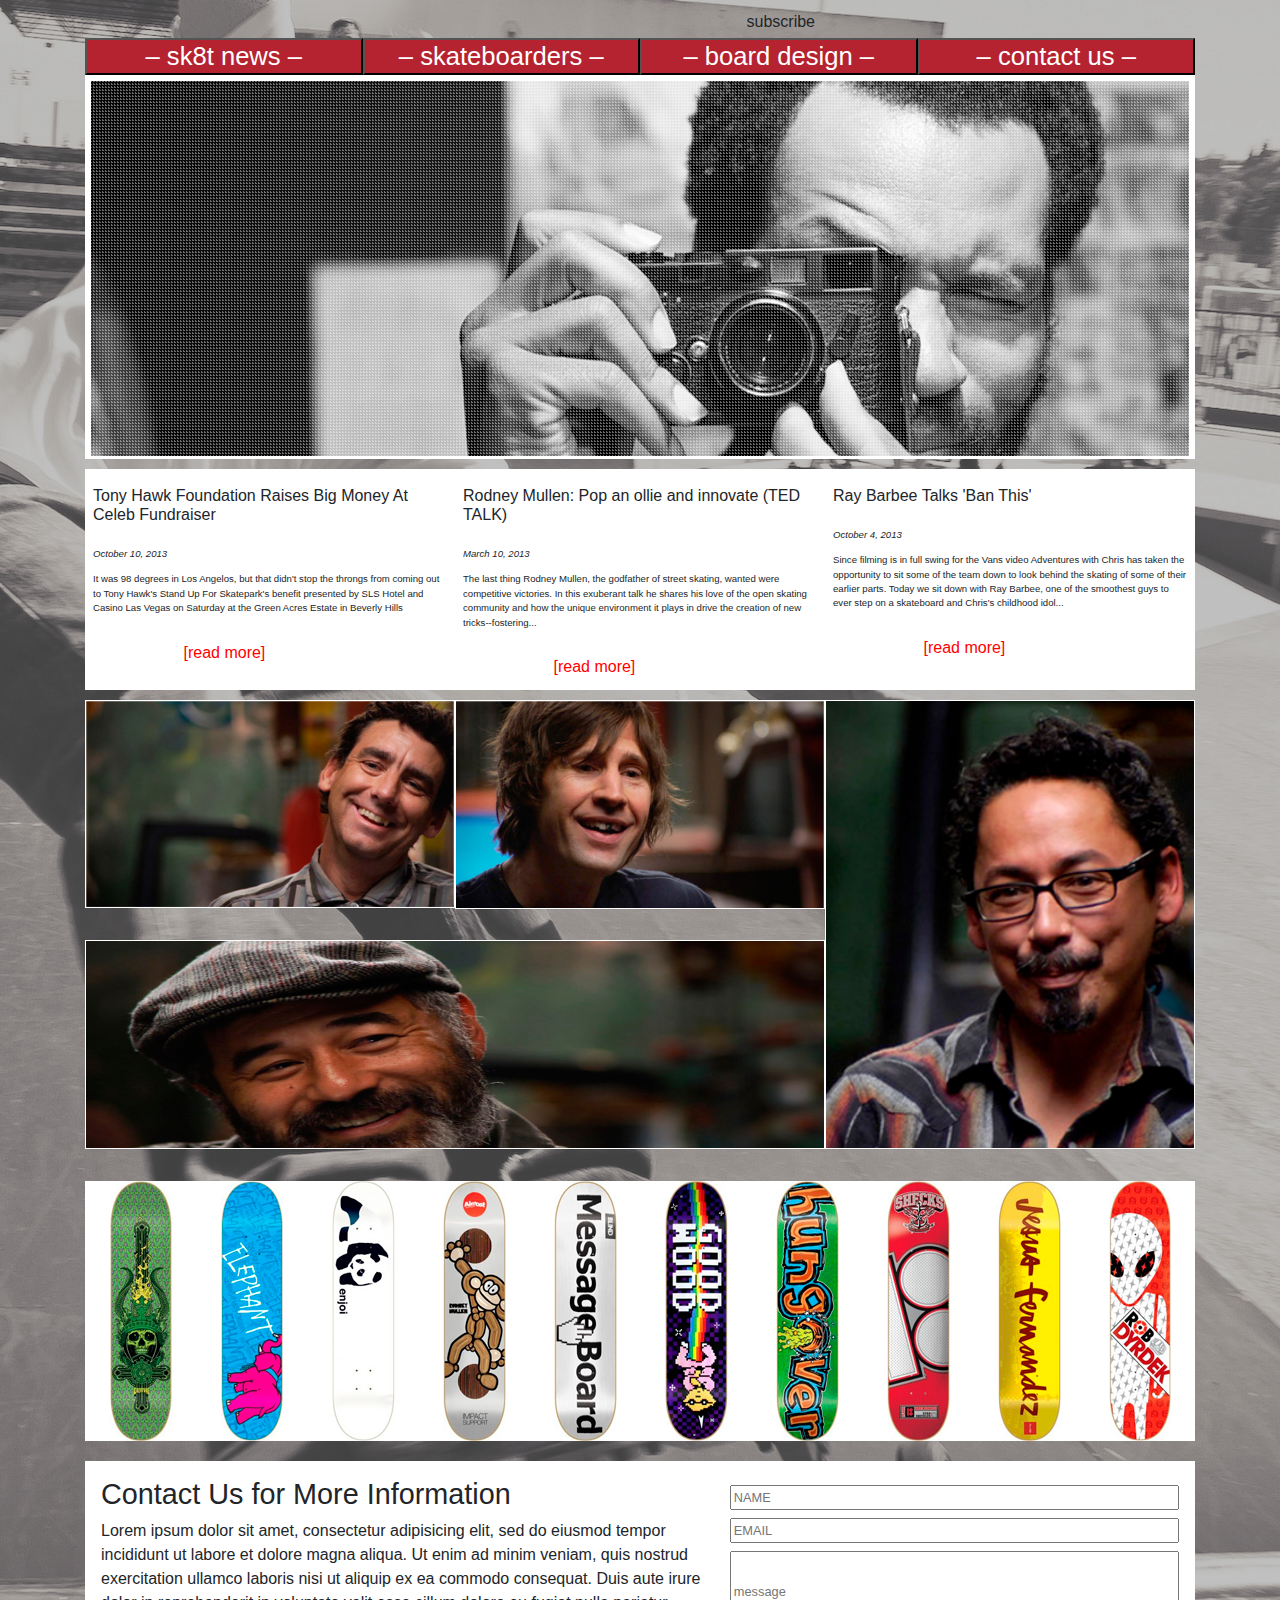
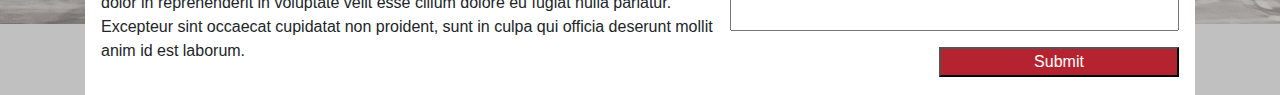
<file: index.html>
<!DOCTYPE html>
<html lang="en">

<head>

  <meta charset="utf-8">
  <meta name="viewport" content="width=device-width, initial-scale=1">

  <link rel="stylesheet" href="https://use.fontawesome.com/releases/v5.8.2/css/all.css" integrity="sha384-oS3vJWv+0UjzBfQzYUhtDYW+Pj2yciDJxpsK1OYPAYjqT085Qq/1cq5FLXAZQ7Ay" crossorigin="anonymous">
  <link rel="stylesheet" href="https://stackpath.bootstrapcdn.com/bootstrap/4.4.1/css/bootstrap.min.css" integrity="sha384-Vkoo8x4CGsO3+Hhxv8T/Q5PaXtkKtu6ug5TOeNV6gBiFeWPGFN9MuhOf23Q9Ifjh" crossorigin="anonymous">
  <link rel="stylesheet" href="styles.css">

  <title></title>
</head>

<body>
  <div class="container">
    <div class="header row">
      <div class="subscribe col-8"><a href="#">subscribe</a></div>

      <div class="icons col-4">
        <a href="#"><i class="fab fa-facebook-f"></i></a>
        <a href="#"><i class="fas fa-rss"></i></a>
        <a href="#"><i class="fab fa-twitter"></i></a>
        <a href="#"><i class="fab fa-youtube"></i></a>
      </div>
    </div>
    <div class="nav-row row no-gutters">
      <button class="nav col-lg-3"><a href="#"><span> &ndash; sk8t news &ndash; </span></a></button>
      <button class="nav col-lg-3"><a href="#"><span> &ndash; skateboarders &ndash; </span></a></button>
      <button class="nav col-lg-3"><a href="#"><span> &ndash; board design &ndash; </span></a></button>
      <button class="nav col-lg-3"><a href="#"><span> &ndash; contact us &ndash; </span></a></button>
    </div>
    <div class="top-image row no-gutters">
      <div class="top-image col"><img class="grid" src="images/grid.png" alt=""></div>
    </div>

    <div class="article-div">
      <article class="modal-article row no-gutters">

        <section class="modal-card col-lg-4">
          <h2>Tony Hawk Foundation Raises Big Money At Celeb Fundraiser</h2>
          <time datetime="2013-12-10">October 10, 2013</time>
          <p>It was 98 degrees in Los Angelos, but that didn't stop the throngs from coming out to Tony Hawk's Stand Up For Skatepark's benefit presented by SLS Hotel and Casino Las Vegas on Saturday at the Green Acres Estate in Beverly Hills
          </p>
          <button class="read-buttons" type="button">&lbrack;read more&rbrack;</button>

        </section>

        <section class="modal-card col-lg-4">
          <h2>Rodney Mullen: Pop an ollie and innovate (TED TALK)</h2><time datetime="2013-03-10">March 10, 2013</time>
          <p>The last thing Rodney Mullen, the godfather of street skating, wanted were competitive victories. In this exuberant talk he shares his love of the open skating community and how the unique environment it plays in drive the creation
            of
            new tricks--fostering...</p>
          <button class="read-buttons" type="button">&lbrack;read more&rbrack;</button>
        </section>

        <section class="modal-card col-lg-4">
          <h2>Ray Barbee Talks 'Ban This'</h2><time datetime="2013-10-04">October 4, 2013</time>
          <p>Since filming is in full swing for the Vans video Adventures with Chris has taken the opportunity to sit some of the team down to look behind the skating of some of their earlier parts. Today we sit down with Ray Barbee, one of the
            smoothest guys to ever step on a skateboard and Chris's childhood idol...</p>
          <button class="read-buttons" type="button">&lbrack;read more&rbrack;</button>

    </div>


    </article>

    <!-- <div class="skaters"> -->

    <div class="skaters row no-gutters">


          <div class="skater col-4"><img src="images/sk8er-4.png" href=""></div>
          <div class="skater col-4"><img src="images/sk8er-3.png" href=""></div>
          <div class="skater col-4"><img src="images/sk8er-2.png" href=""></div>
          <!-- <div class="skater4 row no-gutters"> -->
            <div class="skater4 col-8"><img src="images/sk8er-1.png" href=""></div>

      </div>
      <!-- <div class="row skater-row2"> -->

    <!-- </div> -->


    <div class="skateboards row no-gutters justify-content-around">

        <div class="skateboard-img"><img src="./images/sk8-1.png" alt=""></div>
        <div class="skateboard-img"><img src="./images/sk8-2.png" alt=""></div>
        <div class="skateboard-img"><img src="./images/sk8-3.png" alt=""></div>
        <div class="skateboard-img"><img src="./images/sk8-4.png" alt=""></div>
        <div class="skateboard-img"><img src="./images/sk8-5.png" alt=""></div>
        <div class="skateboard-img"><img src="./images/sk8-6.png" alt=""></div>
        <div class="skateboard-img"><img src="./images/sk8-7.png" alt=""></div>
        <div class="skateboard-img"><img src="./images/sk8-8.png" alt=""></div>
        <div class="skateboard-img"><img src="./images/sk8-9.png" alt=""></div>
        <div class="skateboard-img"><img src="./images/sk8-10.png" alt=""></div>


    </div>


  <div class="contact">
    <div class="row no-gutters">
      <div class="text-contact col-7">
      <h2>Contact Us for More Information</h2>
      <p>Lorem ipsum dolor sit amet, consectetur adipisicing elit, sed do eiusmod tempor incididunt ut labore et dolore magna aliqua. Ut enim ad minim veniam, quis nostrud exercitation ullamco laboris nisi ut aliquip ex ea commodo consequat. Duis aute irure dolor in reprehenderit in voluptate velit esse cillum dolore eu fugiat nulla pariatur. Excepteur sint occaecat cupidatat non proident, sunt in culpa qui officia deserunt mollit anim id est laborum.</p>
    </div>
    <div class="form col-5">
      <input type="text" placeholder="NAME"></input>
      <input type="text" placeholder="EMAIL"></input>
      <input class="msg" placeholder="message" type="text"></input>
      <button class="submit">Submit</button>
    </div>
    <!-- </div> -->
  </div>
</div>
  </div>

  <script src="https://code.jquery.com/jquery-3.4.1.slim.min.js" integrity="sha384-J6qa4849blE2+poT4WnyKhv5vZF5SrPo0iEjwBvKU7imGFAV0wwj1yYfoRSJoZ+n" crossorigin="anonymous"></script>
  <script src="https://cdn.jsdelivr.net/npm/popper.js@1.16.0/dist/umd/popper.min.js" integrity="sha384-Q6E9RHvbIyZFJoft+2mJbHaEWldlvI9IOYy5n3zV9zzTtmI3UksdQRVvoxMfooAo" crossorigin="anonymous"></script>
  <script src="https://stackpath.bootstrapcdn.com/bootstrap/4.4.1/js/bootstrap.min.js" integrity="sha384-wfSDF2E50Y2D1uUdj0O3uMBJnjuUD4Ih7YwaYd1iqfktj0Uod8GCExl3Og8ifwB6" crossorigin="anonymous"></script>
</body>

</html>
</file>
<file: styles.css>
* {
  box-sizing: border-box;

}

a {
  text-decoration: none;
  color: inherit;
}

ul {
  list-style: none;
}

/* background-overlay-affect */
body {
  background: linear-gradient(rgba(130, 130, 130, .5),
      rgba(130, 130, 130, .5)),
    url("images/bg.jpg") no-repeat;
  /* background-position: center; */
}

h2 {
  font-size: 1rem;
}

time {
  font-size: 0.6rem;
  text-align: left;
  font-style: italic;
}

p {
  font-size: 0.6rem;
}
.header {
  display: flex;
}
.subscribe {
  display: flex;
  padding-top: 10px;
  flex-direction: row-reverse;
}

.icons {
  display: flex;
  flex-direction: row-reverse;
}

i {
  font-size: 25px;
  text-align: center;
  color: white;
  box-shadow: 0px 5px gray;
  height: 40px;
  width: 40px;
  margin: 5px;
  padding-top: 5px;
}

i.fab.fa-facebook-f {
  background-color: blue;
  opacity: 0.3;
}

i.fas.fa-rss {
  background-color: orange;
  opacity: 0.3;
}

i.fab.fa-twitter {
  background-color: lightblue;
  opacity: 0.3;
}

i.fab.fa-youtube {
  background-color: red;
  opacity: 0.3;
}

span {
  font-size: 1.6rem;
  color: white;
  background-color: #B62330;
  line-height: 30px;
  margin-right: 5px;
  margin-left: 5px;
  padding: 0 5px;
}

.nav-row {
  justify-content: space-between;
}

.nav {
  /* background-color: red; */
  justify-content: space-around;
  color: white;

}

button {
  background: #B62330;


}

.nav:not(:last-child) {
  /* margin-right: ; */
}

.top-image {
  background-image: url("./images/top-image.png");
  background-position: 30% 10%;
  background-repeat: no-repeat;
  border: white solid 3px;
  overflow: hidden;
  height: 24rem;
}

.grid {
  opacity: .4;
}

.article-div {
  display: flex;

}

.modal-article {
  display: flex;
  justify-content: space-between;


}

.modal-card {
  background-color: white;
  padding: 0.6rem;
  margin-top: 10px;
  margin-bottom: 10px;


}

.modal-card p {
  padding: .5rem;
}

.modal-card h2 {
  padding: .5rem;
}

.modal-card time {
  padding: .5rem;
}

.read-buttons {
  margin-left: 25%;
  color: red;
  border-style: solid 1px red;
  background-color: white;
  border: none;
  /* transform: translateX(100%); */
}

.skaters {
  overflow: hidden;
  border-bottom: solid 1px white;
}

.skater img {
  display: flex;
  border: solid 1px white;

}

.skater {
  display: flex;
  flex-direction: column;
  height: 15rem;
}

.skater4 img {
  border: solid white 1px;
  position: relative;
  height: 16rem;
}

.skater4 {
  display: flex;
  flex-direction: column;
  height: 13rem;
  overflow: hidden;

}


.skateboards {
  background-color: #fff;
  margin-top: 2rem;

}

.skateboard-img {
    height: 260px;
    width: 62px;
}

.skateboard-img img {
    transform-origin: left top;
    transform: rotate(90deg) translateY(-100%);
    width: 260px;
}

.contact {
    background-color: #fff;
    padding: 1rem 1rem;
    position: relative;
    margin-top: 20px;
  }

.text-contact h2 {
  font-size: 1.8rem;
}

.text-contact p {
  font-size: 1rem;
}

.form {
  display: flex;
  flex-direction: column;

}

.form input {
  font-size: .8rem;
  margin-top: .5rem;
}

.msg {
  height: 5rem;

}

.submit {
    color: white;
    width: 15rem;
    align-self: flex-end;
    margin-top: 1rem;
}
</file>
